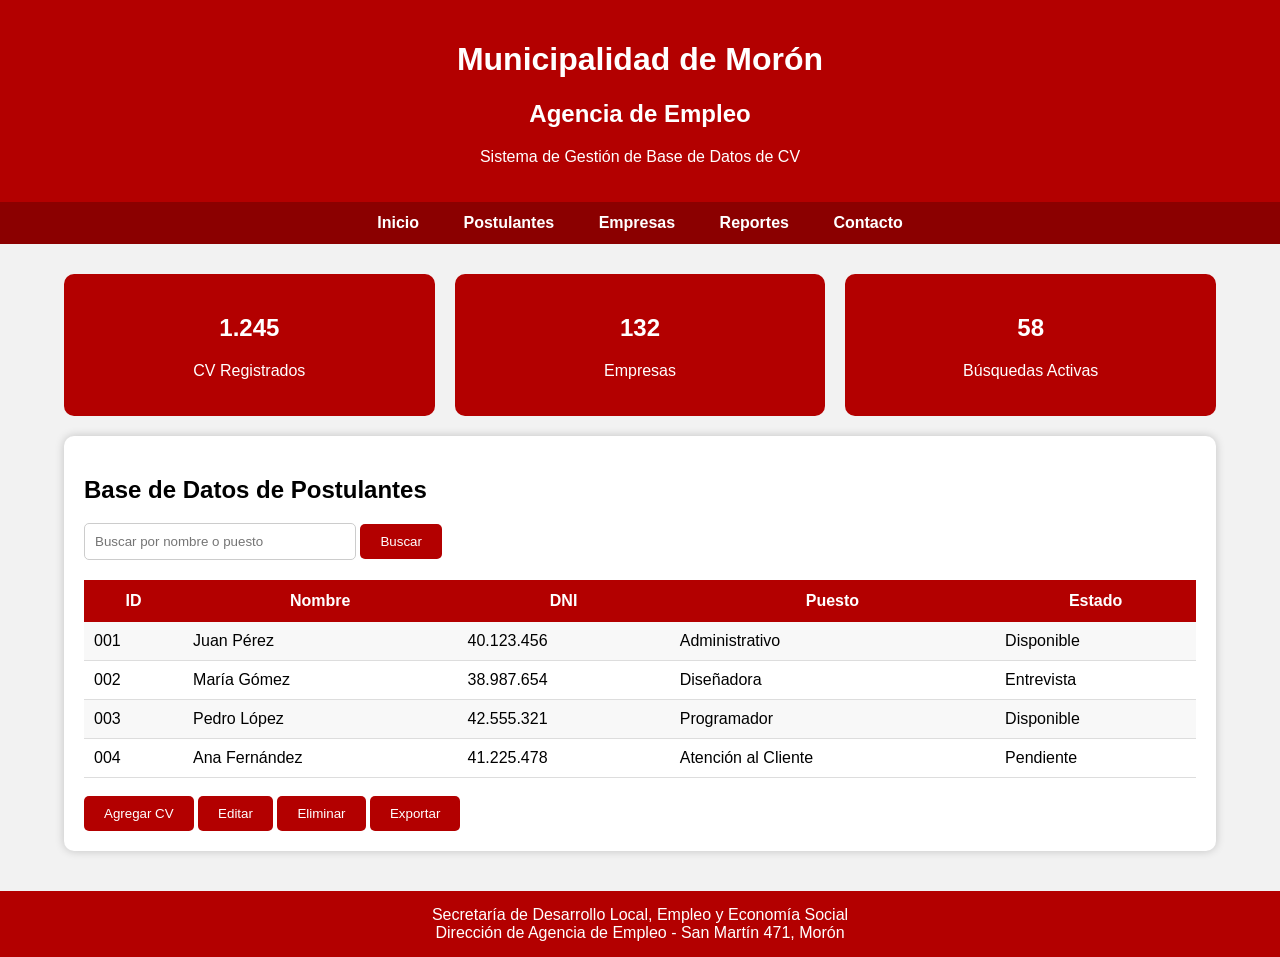
<file: index.html>
<!DOCTYPE html>
<html lang="es">
<head>
<meta charset="UTF-8">
<meta name="viewport" content="width=device-width, initial-scale=1.0">
<title>Base de Datos - Agencia de Empleo</title>

<style>

body{
    margin:0;
    font-family:Arial, Helvetica, sans-serif;
    background:#f2f2f2;
}

header{
    background:#b30000;
    color:white;
    padding:20px;
    text-align:center;
}

nav{
    background:#8b0000;
    padding:12px;
    text-align:center;
}

nav a{
    color:white;
    text-decoration:none;
    margin:20px;
    font-weight:bold;
}

.container{
    width:90%;
    margin:auto;
    margin-top:30px;
}

.panel{
    background:white;
    padding:20px;
    border-radius:10px;
    box-shadow:0px 0px 10px rgba(0,0,0,.2);
}

input{
    padding:10px;
    width:250px;
    border:1px solid #ccc;
    border-radius:5px;
}

button{
    background:#b30000;
    color:white;
    border:none;
    padding:10px 20px;
    border-radius:5px;
    cursor:pointer;
}

table{
    width:100%;
    margin-top:20px;
    border-collapse:collapse;
}

th{
    background:#b30000;
    color:white;
    padding:12px;
}

td{
    padding:10px;
    border-bottom:1px solid #ddd;
}

tr:nth-child(even){
    background:#f8f8f8;
}

.estadisticas{
    display:flex;
    gap:20px;
    margin-bottom:20px;
}

.card{
    flex:1;
    background:#b30000;
    color:white;
    padding:20px;
    text-align:center;
    border-radius:10px;
}

footer{
    margin-top:40px;
    background:#b30000;
    color:white;
    text-align:center;
    padding:15px;
}

</style>

</head>

<body>

<header>

<h1>Municipalidad de Morón</h1>

<h2>Agencia de Empleo</h2>

<p>Sistema de Gestión de Base de Datos de CV</p>

</header>

<nav>

<a href="#">Inicio</a>

<a href="#">Postulantes</a>

<a href="#">Empresas</a>

<a href="#">Reportes</a>

<a href="#">Contacto</a>

</nav>

<div class="container">

<div class="estadisticas">

<div class="card">

<h2>1.245</h2>

<p>CV Registrados</p>

</div>

<div class="card">

<h2>132</h2>

<p>Empresas</p>

</div>

<div class="card">

<h2>58</h2>

<p>Búsquedas Activas</p>

</div>

</div>

<div class="panel">

<h2>Base de Datos de Postulantes</h2>

<input type="text" placeholder="Buscar por nombre o puesto">

<button>Buscar</button>

<table>

<tr>

<th>ID</th>

<th>Nombre</th>

<th>DNI</th>

<th>Puesto</th>

<th>Estado</th>

</tr>

<tr>

<td>001</td>

<td>Juan Pérez</td>

<td>40.123.456</td>

<td>Administrativo</td>

<td>Disponible</td>

</tr>

<tr>

<td>002</td>

<td>María Gómez</td>

<td>38.987.654</td>

<td>Diseñadora</td>

<td>Entrevista</td>

</tr>

<tr>

<td>003</td>

<td>Pedro López</td>

<td>42.555.321</td>

<td>Programador</td>

<td>Disponible</td>

</tr>

<tr>

<td>004</td>

<td>Ana Fernández</td>

<td>41.225.478</td>

<td>Atención al Cliente</td>

<td>Pendiente</td>

</tr>

</table>

<br>

<button>Agregar CV</button>

<button>Editar</button>

<button>Eliminar</button>

<button>Exportar</button>

</div>

</div>

<footer>

Secretaría de Desarrollo Local, Empleo y Economía Social<br>

Dirección de Agencia de Empleo - San Martín 471, Morón

</footer>

</body>
</html>
</file>
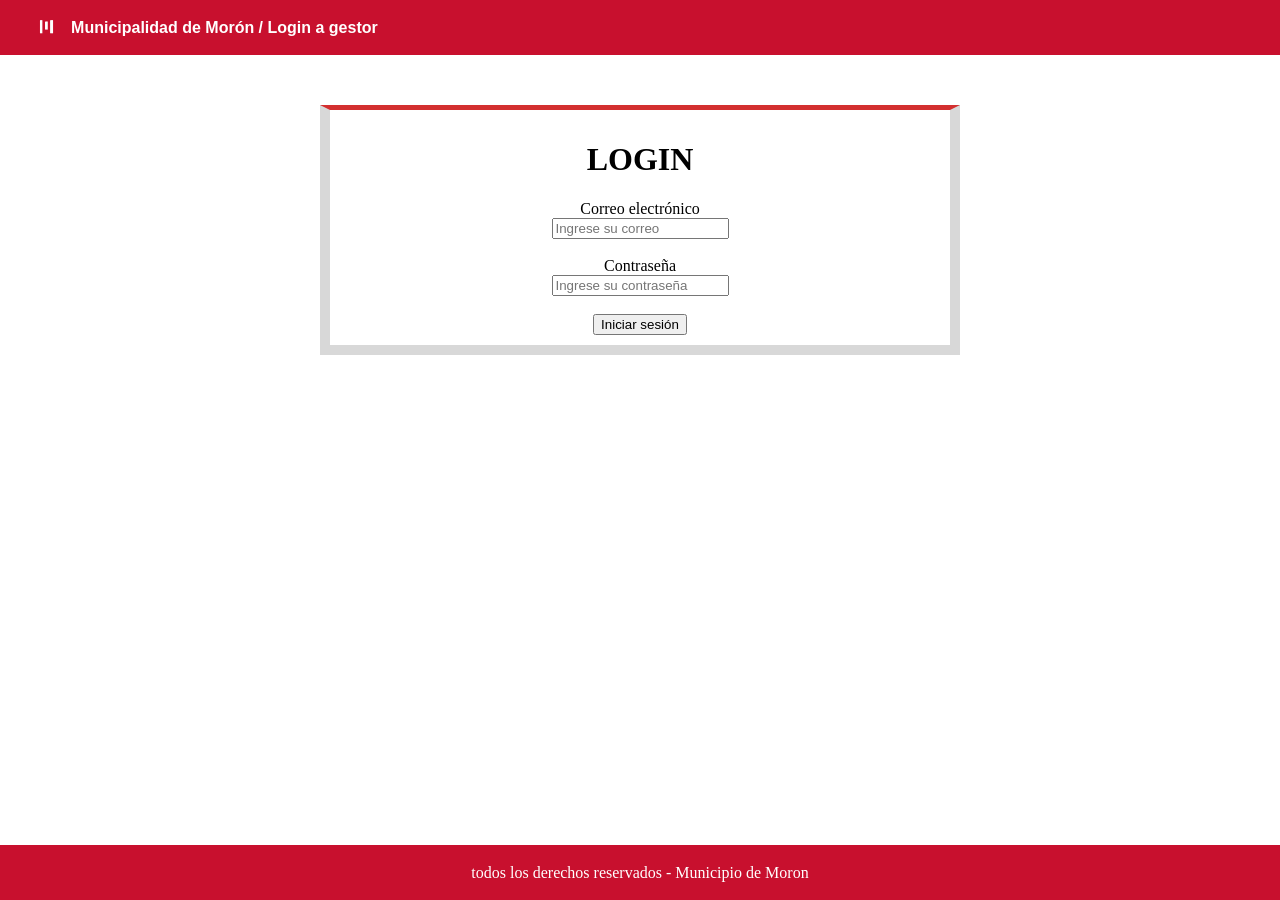
<file: filtro municipio/pagina login/index.html>
<!DOCTYPE html>
<html lang="en">
<head>
    <meta charset="UTF-8">
    <meta name="viewport" content="width=device-width, initial-scale=1.0">
    <title>Document</title>
    <link rel="stylesheet" href="style.css">
</head>
<body>
<header>
    <div class="logo">
        <img src="../imagenes/logo_minimalista.png" alt="Logo Municipalidad">
        <span>Municipalidad de Morón / Login a gestor</span>
    </div>
</header>


    <div class="login-card">

        <h1>LOGIN</h1>

        <label for="gmail">Correo electrónico</label>
        <br>
        <input type="email" id="gmail" placeholder="Ingrese su correo">
        <br>
        <br>

        <label for="password">Contraseña</label>
        <br>
        <input type="password" id="password" placeholder="Ingrese su contraseña">
        <br>
        <br>
        <button id="login">Iniciar sesión</button>

    </div>
    
<footer>
    <div class="parte_de_abajo">
    <span>todos los derechos reservados - Municipio de Moron</span>
    </div>
</footer>


<script src="script.js"></script>
</body>
</html>
</file>
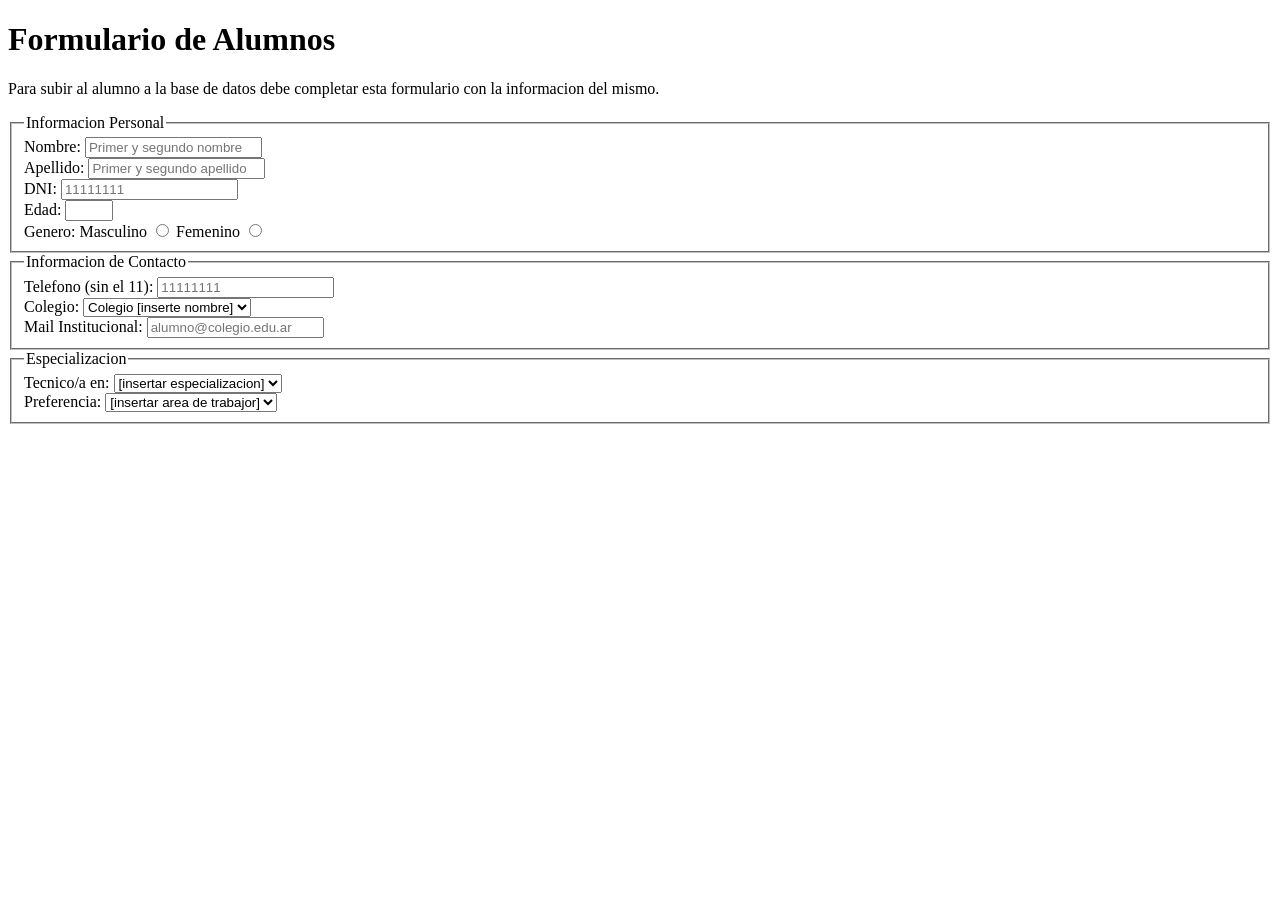
<file: tests cavo/Formulario prototipo/v1/index.html>
<!DOCTYPE html>
<html lang="en">
    <head>
        <meta charset="UTF-8"/>
        <title>Formulario Alumnos</title>
    </head>
    <body>
        <header>
            <h1>Formulario de Alumnos</h1>
            <p>Para subir al alumno a la base de datos debe completar esta formulario con la informacion del mismo.</p>
        </header>
        <main>
            <form method="POST" action="inserteurldedondesetienequemandarlainformacion">
                <fieldset>
                    <legend>Informacion Personal</legend>
                    <div>
                        <label for="Aname">Nombre:</label>
                        <input type="text" id="Aname" name="name" placeholder="Primer y segundo nombre" required>
                    </div>
                    <div>
                        <label for="Asname">Apellido:</label>
                        <input type="text" id="Asname" name="sname" placeholder="Primer y segundo apellido" required>
                    </div>
                    <div>
                        <label for="DNI">DNI:</label>
                        <input type="number" id="DNI" name="dni" placeholder="11111111" min="10000000" minlength="8" maxlenght="8" required>
                    </div>
                    <div>
                        <label for="age">Edad:</label>
                        <input type="number" id="age" name="dni" min="3" max="30" required>
                    </div>
                    <div>
                        <label for="masc">Genero: Masculino</label>
                        <input type="radio" id="masc" name="sex" value="masc">  <!-- NOW! -->
                        <label for="fem">Femenino</label>
                        <input type="radio" id="fem" name="sex" value="fem">
                    </div>
                </fieldset>
                <fieldset>
                    <legend>Informacion de Contacto</legend>
                    <div>
                        <label for="phone">Telefono (sin el 11):</label>
                        <input type="number" id="phone" name="phon" placeholder="11111111" min="10000000" minlength="8" maxlenght="8" required>
                    </div>
                    <div>
                        <label for="escuela">Colegio:</label>
                        <select name="escuela" id="escuela">
                            <option>Colegio [inserte nombre]</option>
                            <!-- Las opciones se deben obtener de la tabla de colegios en la base de datos (o añadirlos manualmente, ew) -->
                        </select>
                    </div>
                    <div>
                        <label for="amail">Mail Institucional:</label>
                        <input type="text" id="amail" name="amail" placeholder="alumno@colegio.edu.ar" required>
                    </div>
                </fieldset>
                <fieldset>
                    <legend>Especializacion</legend>
                    <div>
                        <label for="especializacion">Tecnico/a en:</label>
                        <select name="especializacion" id="especializacion">
                            <option>[insertar especializacion]</option>
                            <!-- Igual que en el anterior select, las opciones las debe optener de la tabla de especializaciones (o ser añadidas manualmente) -->
                        </select>
                    </div>
                    <div>
                        <label for="pref">Preferencia:</label>
                        <select name="especializacion" id="especializacion">
                            <option>[insertar area de trabajor]</option>
                            <!-- habria que crear diferentes opciones basadas en areas de trabajo. Ej. software, hardware, mantenimiento, desarrollo web, programacion, diseño grafico, etc. -->
                        </select>
                    </div>
                </fieldset>
            </form>
        </main>
    </body>
</html>
</file>
<file: filtro municipio/pagina login/style.css>
header{
    background-color:#c8102e;
    height:55px;
    display:flex;
    align-items:center;
    padding:0 30px;
}

body{
    margin: 0;
}

.logo{
    display:flex;
    align-items:center;
    gap:12px;
    color:white;
    font-family:Arial, sans-serif;
    font-weight:bold;
}

.logo img{
    height:22px;
}

.login-card{
    width: 600px;
    background: white;
    margin: 50px auto;
    padding: 10px;
    border: 10px solid #d8d8d8;
    border-top: 5px solid #d32f2f;


}

.login-card{
    text-align: center;
}

footer{
    background-color:#c8102e;
    color:white;

    height:55px;

    display:flex;
    justify-content:center;
    align-items:center;

    position:fixed;
    bottom:0;
    left:0;

    width:100%;
}
</file>
